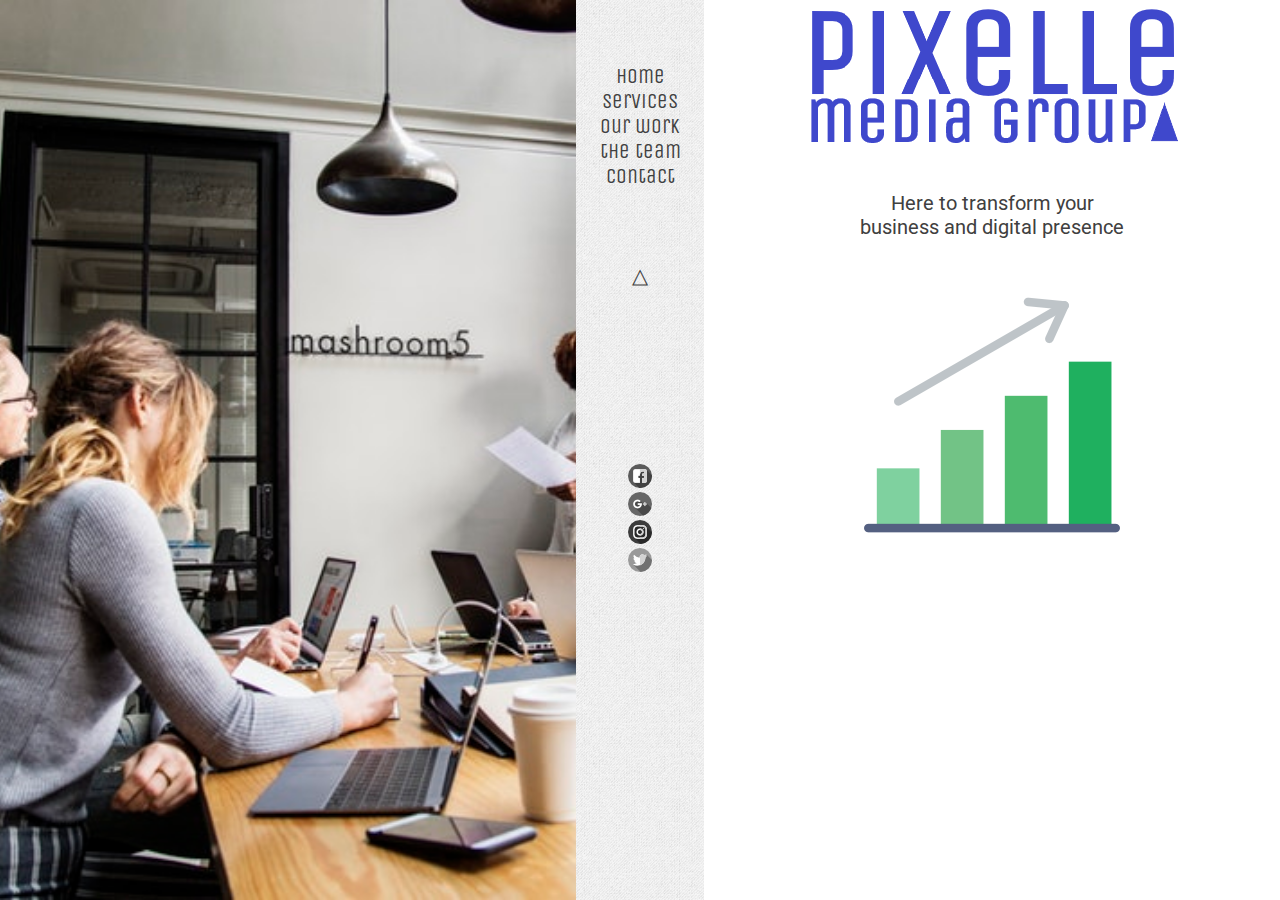
<file: index.html>
<!DOCTYPE html>
<html lang="en">
<head>

<link rel="stylesheet" type="text/css" href="css/index.css">
<link rel="stylesheet" type="text/css" href="css/mediaq.css">

    <meta charset="UTF-8">
    <meta name="viewport" content="width=device-width, initial-scale=1.0">
    <meta http-equiv="X-UA-Compatible" content="ie=edge">
    <title>PIXELLE MEDIA GROUP</title>
</head>
<body> 
<div class="flexbox"> 

<!-- //////////////////////////////////// LEFT SIDE -->
<div class="leftpageindex"> </div> 
                
<!-- /////////////////////////////////// NAVIGATION -->
<section class="navigationpane"> 
        
        <nav>
                <a href="index.html">home</a> <Br>
                <a href="services.html">services </a><br>
                <a href="ourwork.html"> our work</a> <br>
                <a href="ourteam.html"> the team</a> <br>
                <a href="contact.html">contact</a> <br>
                <br><BR><BR>
                &#x25B3;
        
                <br><br><br><br><br><br><br><br>
        </nav>
                <a href="https://www.facebook.com/" target="_blank"><img src="images/facebook.png" alt="facebook link"></a><br>
                <a href="https://www.google.com/" target="_blank"><img src="images/google-plus (1).png" alt="google link"></a><br>
                <a href="https://www.instagram.com/" target="_blank"><img src="images/instagram.png" alt="instagram link"></a><br>
                <a href="https://www.twitter.com/" target="_blank"><img src="images/twitter.png" alt="twitter link"></a>
                    
    
</section>

<!-- //////////////////////////////////// RIGHT SIDE -->
<section class="rightpage">

    <img src="images/PMGlogo.png" alt="Pixelle Media Group Blue Logo">
    <br><br>
    
    <p class="pmgintro">
        Here to transform your <br>
        business and digital presence
        <br><br><br>
    
        <img src="images/graph.png" alt="graph">
        <br> 
    </p>
                
</section>
</div>
</body>
</html>
</file>
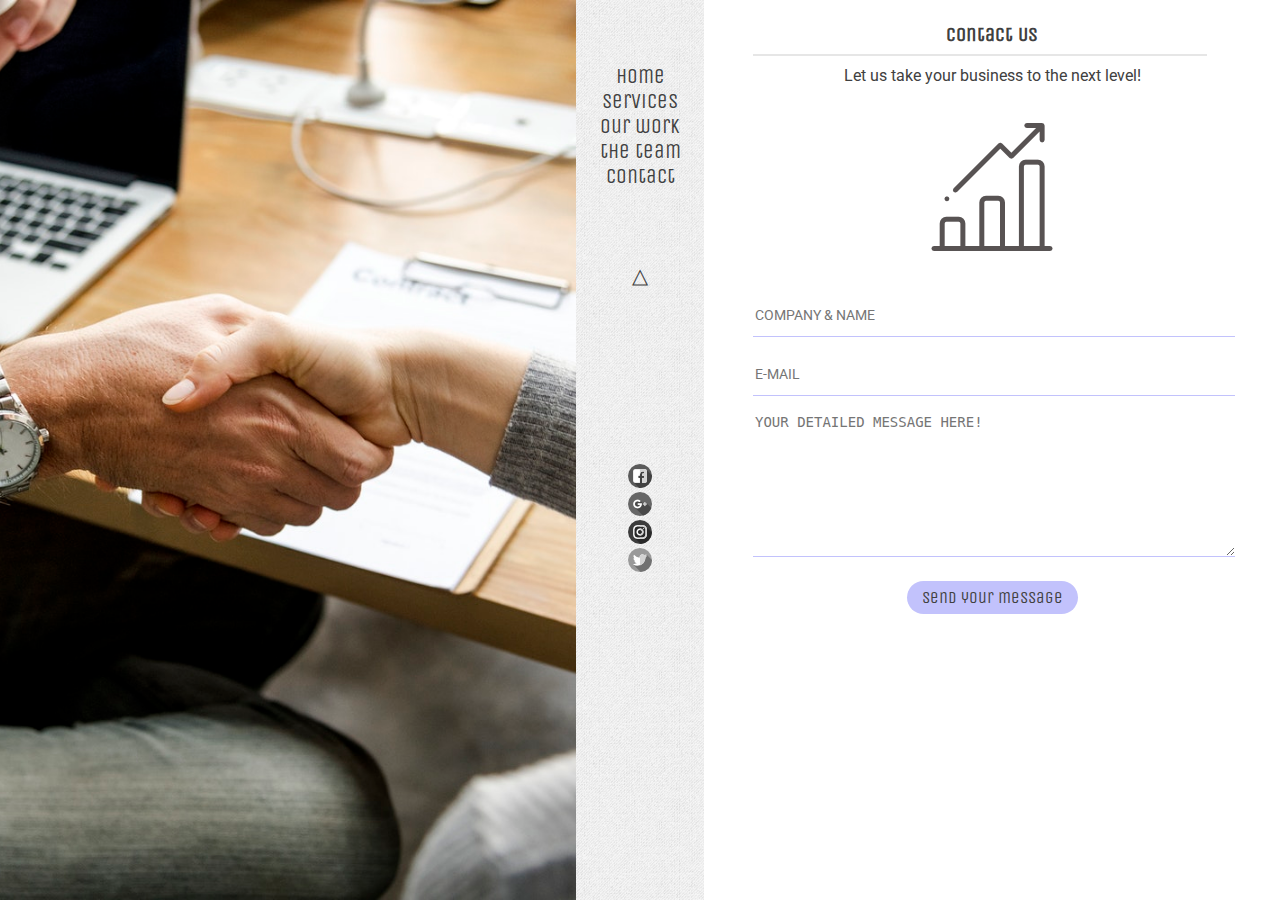
<file: contact.html>
<!DOCTYPE html>
<html lang="en">
<head>

<link rel="stylesheet" type="text/css" href="css/index.css">
    <link rel="stylesheet" type="text/css" href="css/mediaq.css">
    

    <meta charset="UTF-8">
    <meta name="viewport" content="width=device-width, initial-scale=1.0">
    <meta http-equiv="X-UA-Compatible" content="ie=edge">
    <title>PMG</title>
</head>
<body> 
<div class="flexbox"> 

<!-- //////////////////////////////////// LEFT SIDE -->
<section class="leftpageservicescontact"></section> 
                
<!-- /////////////////////////////////// NAVIGATION -->
<section class="navigationpane">
                                
        <nav>
        <a href="index.html">home</a> <Br>
        <a href="services.html">services </a><br>
        <a href="ourwork.html"> our work</a> <br>
        <a href="ourteam.html"> the team</a> <br>
        <a href="contact.html">contact</a> <br>
        <br><BR><BR>
        &#x25B3;

        <br><br><br><br><br><br><br><br>
        </nav>

        <a href="https://www.facebook.com/" target="_blank"><img src="images/facebook.png" alt="facebook link"></a><br>
        <a href="https://www.google.com/" target="_blank"><img src="images/google-plus (1).png" alt="google link"></a><br>
        <a href="https://www.instagram.com/" target="_blank"><img src="images/instagram.png" alt="instagram link"></a><br>
        <a href="https://www.twitter.com/" target="_blank"><img src="images/twitter.png" alt="twitter link"></a>      
                                    
</section>

<!-- //////////////////////////////////// RIGHT SIDE -->
<section class="rightpageserv">
<div class="rightpageservices">

<h1>Contact Us</h1>

<div class="hr">.</div>

Let us take your business to the next level! <br><br><br>
<img src="images/bar-chart.png"><br><br>

    <div class="contactform">
        <form id="contactform" action="" method="post">
            <input name="name" type="text" placeholder="Company & Name" class="formstyle" required><br>
            <input name="email" type="email" placeholder="E-Mail" class="formstyle" required><br>
            <textarea name="message" class="formstyle" placeholder="Your detailed message here!"></textarea>

        </form>
        
        <div class="submitbutton">
            <button type="submit">Send your message</button>
        </div>

    </div>
</div>
</section>

</div>
</body>
</html>
</file>
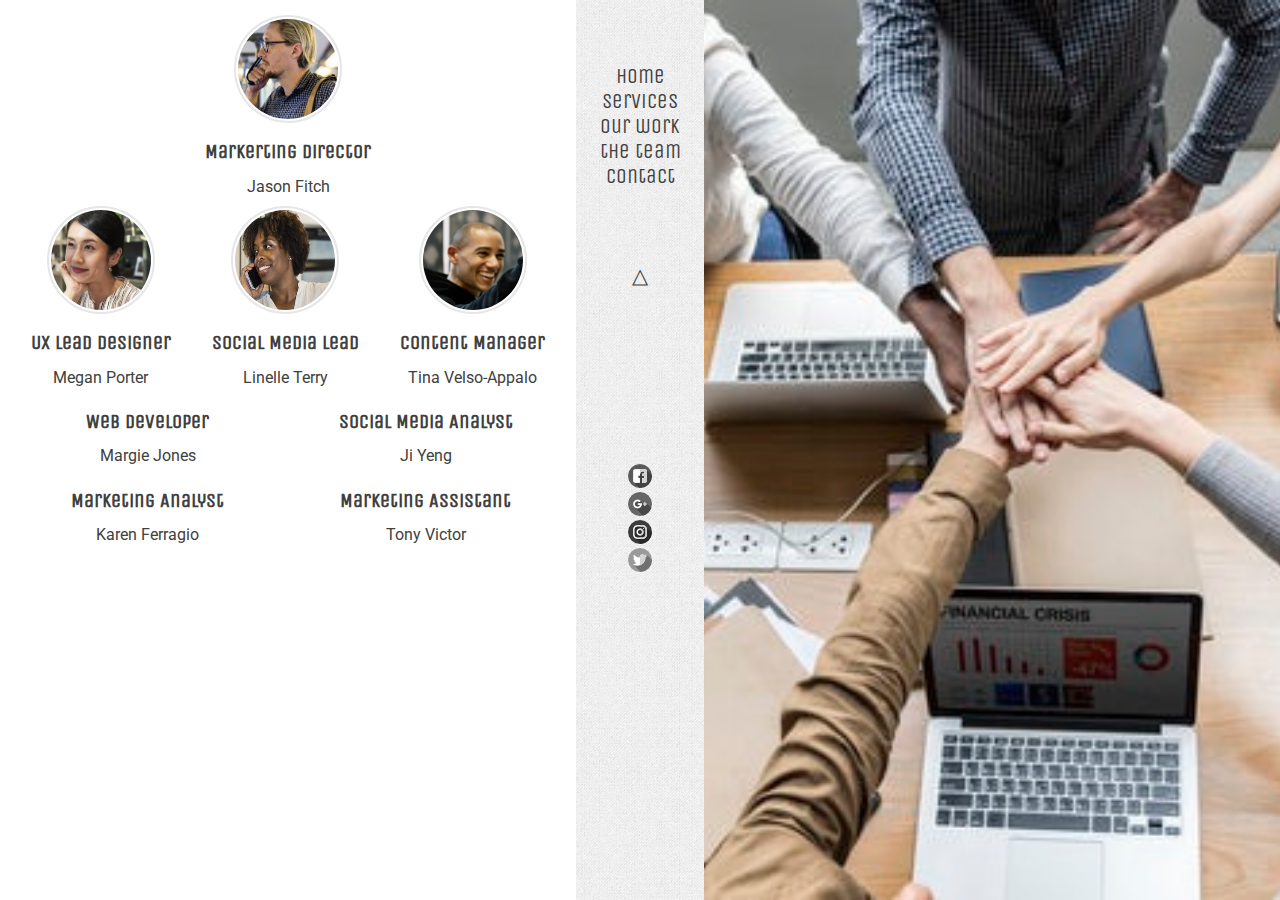
<file: ourteam.html>
<!DOCTYPE html>
<html lang="en">
<head>


    
<link rel="stylesheet" type="text/css" href="css/index.css">
<link rel="stylesheet" type="text/css" href="css/mediaq.css">
    <meta charset="UTF-8">
    <meta name="viewport" content="width=device-width, initial-scale=1.0">
    <meta http-equiv="X-UA-Compatible" content="ie=edge">
    <title>PMG</title>
</head>
<body> 

<div class="flexbox"> 
<!-- //////////////////////////////////// LEFT SIDE -->
<section class="rightpageserv"> 
<div class="teamgrid">
        <div class="item1"><img src="images/director.jpg"> <br> <h1>Markerting Director</h1> Jason Fitch</div>
        <div class="item2"><img src="images/lin.jpg"><h1 class="condense1">Social Media Lead</h1><h1 class="condense">SM Lead</h1>Linelle Terry</div>
        <div class="item3"><img src="images/ldld.jpg"><h1>UX Lead Designer</h1> Megan Porter</div>  
        <div class="item4"><img src="images/chris.jpg"><br><h1>Content Manager</h1>Tina Velso-Appalo </div>
        <div class="item5"><h1>Web Developer</h1> Margie Jones</div>
        <div class="item6"><h1>Social Media Analyst </h1> Ji Yeng </div>
        <div class="item7"><h1>Marketing Analyst</h1> Karen Ferragio </div>
        <div class="item8"><h1>Marketing Assistant</h1> Tony Victor </div>
</div>
</section>

<!-- /////////////////////////////////// NAVIGATION -->
<section class="navigationpane"> 
        
        <nav>
                <a href="index.html">home</a> <Br>
                <a href="services.html">services </a><br>
                <a href="ourwork.html"> our work</a> <br>
                <a href="ourteam.html"> the team</a> <br>
                <a href="contact.html">contact</a> <br>
                <br><BR><BR>
                &#x25B3;
        
                <br><br><br><br><br><br><br><br>
        </nav>
                <a href="https://www.facebook.com/" target="_blank"><img src="images/facebook.png" alt="facebook link"></a><br>  
                <a href="https://www.google.com/" target="_blank"><img src="images/google-plus (1).png" alt="google link"></a><br>
                <a href="https://www.instagram.com/" target="_blank"><img src="images/instagram.png" alt="instagram link"></a><br>
                <a href="https://www.twitter.com/" target="_blank"><img src="images/twitter.png" alt="twitter link"></a> 
                    
    
</section>
                
<!-- //////////////////////////////////// RIGHT SIDE -->
<section class="rightpageourteam"></section>


</div>

</body>
</html>
</file>
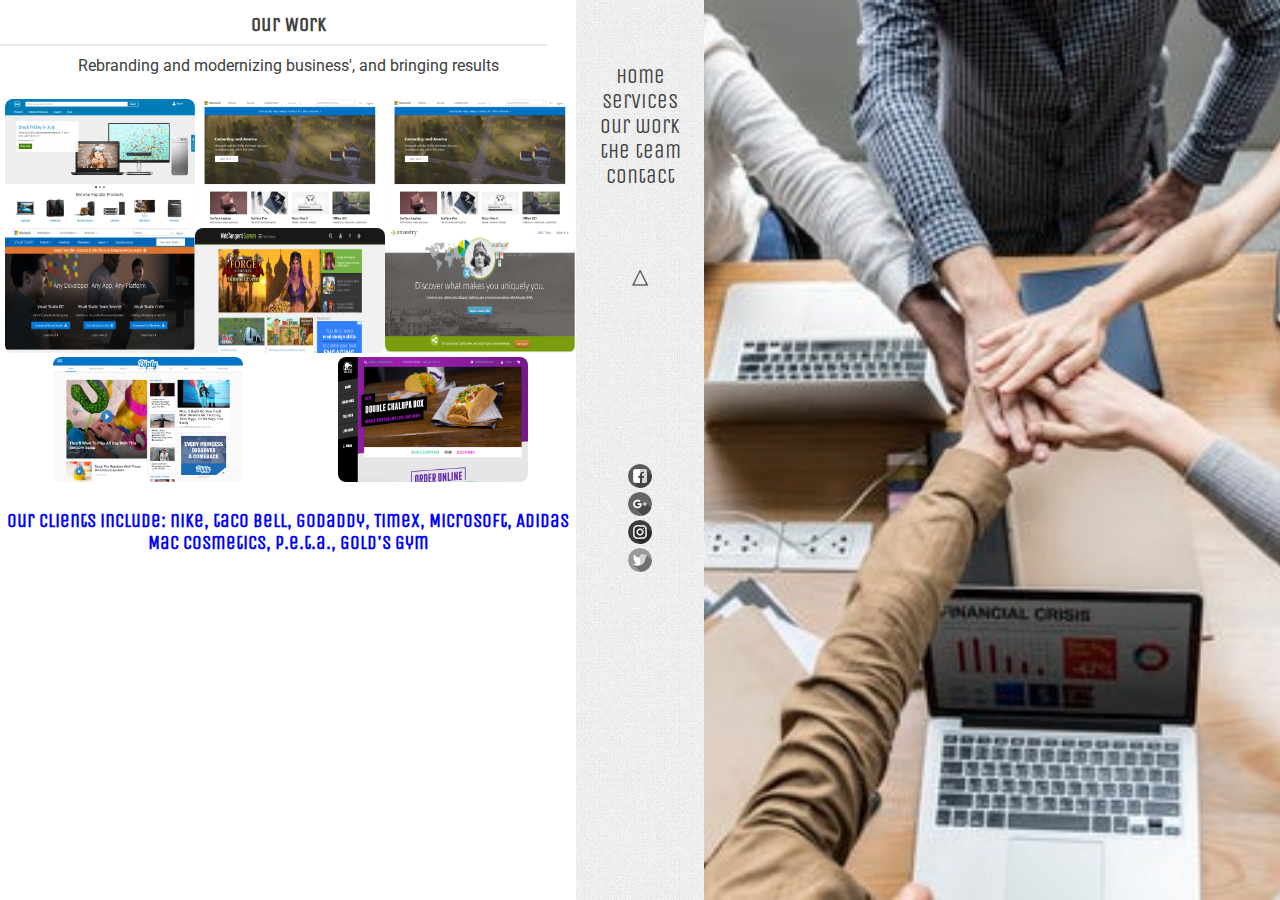
<file: ourwork.html>
<!DOCTYPE html>
<html lang="en">
<head>

    <link rel="stylesheet" type="text/css" href="css/index.css">
    <link rel="stylesheet" type="text/css" href="css/mediaq.css">  

    <meta charset="UTF-8">
    <meta name="viewport" content="width=device-width, initial-scale=1.0">
    <meta http-equiv="X-UA-Compatible" content="ie=edge">
    <title>PMG</title>
</head>
<body> 
<div class="flexbox"> 
<!-- //////////////////////////////////// LEFT SIDE -->
<section class="rightpageserv"> 

<h1>Our Work</h1>
<div class="hr">.</div>
Rebranding and modernizing business', and bringing results<br><br>

        
<div class="ourworkgrid">
    <div class="pic1"><img src="images/c1.png"></div>
    <div class="pic2"><img src="images/c2.png"></div>
    <div class="pic3"><img src="images/c3.png"></div>
    <div class="pic4"><img src="images/c4.png"></div>
    <div class="pic5"><img src="images/c5.png"></div>  
    <div class="pic6"><img src="images/c6.png"></div>
    <div class="pic7"><img src="images/c7.png"></div>  
    <div class="pic8"><img src="images/c8.png"></div>
</div>

        
        <h3>our clients include: nike, taco bell, godaddy, Timex, Microsoft, Adidas <br>
        Mac cosmetics, p.e.t.a., Gold's Gym</h3>
   <br>


</section> 



                                
<!-- /////////////////////////////////// NAVIGATION -->
<section class="navigationpane"> 
        
        <nav>
                <a href="index.html">home</a> <Br>
                <a href="services.html">services </a><br>
                <a href="ourwork.html"> our work</a> <br>
                <a href="ourteam.html"> the team</a> <br>
                <a href="contact.html">contact</a> <br>
                <br><BR><BR>
                &#x25B3;
        
                <br><br><br><br><br><br><br><br>
        </nav>
                <a href="https://www.facebook.com/" target="_blank"><img src="images/facebook.png" alt="facebook link"></a><br>
                <a href="https://www.google.com/" target="_blank"><img src="images/google-plus (1).png" alt="google link"></a><br>
                <a href="https://www.instagram.com/" target="_blank"><img src="images/instagram.png" alt="instagram link"></a><br>
                <a href="https://www.twitter.com/" target="_blank"><img src="images/twitter.png" alt="twitter link"></a>
                    
    
</section>
                
<!-- //////////////////////////////////// RIGHT SIDE -->
<section class="rightpageourteam"></section>
</div>



</body>
</html>
</file>
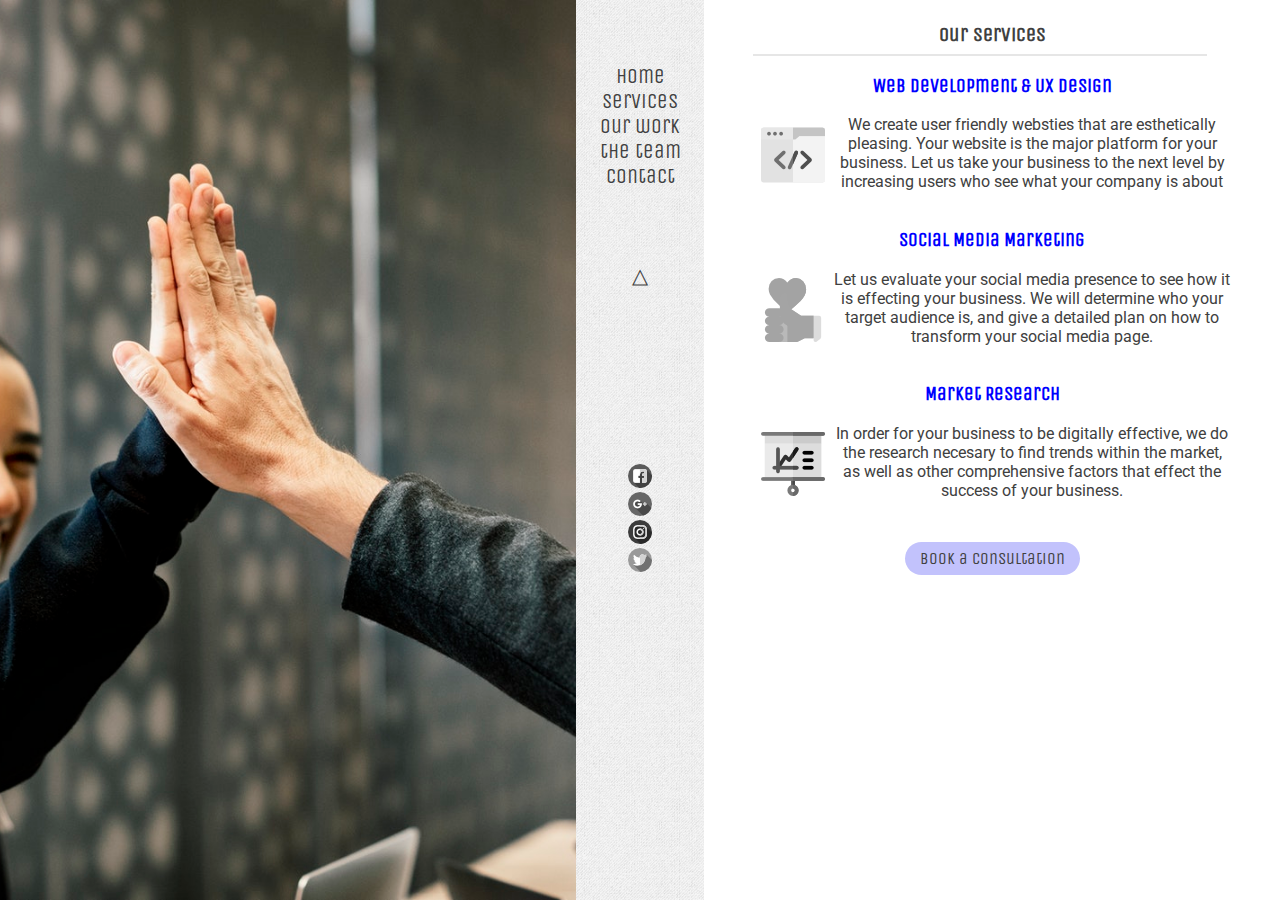
<file: services.html>
<!DOCTYPE html>
<html lang="en">
<head>
    <link rel="stylesheet" type="text/css" href="css/index.css">
<link rel="stylesheet" type="text/css" href="css/mediaq.css">

    <meta charset="UTF-8">
    <meta name="viewport" content="width=device-width, initial-scale=1.0">
    <meta http-equiv="X-UA-Compatible" content="ie=edge">
    <title>PMG</title>
</head>
<body> 

        
<div class="flexbox"> 

<!-- //////////////////////////////////// LEFT SIDE -->
<section class="leftpageservices"></section>


<!-- /////////////////////////////////// NAVIGATION -->
<section class="navigationpane">
                                
    <nav>
        <a href="index.html">home</a> <Br>
        <a href="services.html">services </a><br>
        <a href="ourwork.html"> our work</a> <br>
        <a href="ourteam.html"> the team</a> <br>
        <a href="contact.html">contact</a> <br>
        <br><BR><BR>
        &#x25B3;

        <br><br><br><br><br><br><br><br>
  </nav>

        <a href="https://www.facebook.com/" target="_blank"><img src="images/facebook.png" alt="facebook link"></a><br>  
        <a href="https://www.google.com/" target="_blank"><img src="images/google-plus (1).png" alt="google link"></a><br>
        <a href="https://www.instagram.com/" target="_blank"><img src="images/instagram.png" alt="instagram link"></a><br>
        <a href="https://www.twitter.com/" target="_blank"><img src="images/twitter.png" alt="twitter link"></a>      
                                    
</section>
<!-- //////////////////////////////////// RIGHT SIDE -->
<section class="rightpageserv">
<div class="rightpageservices"> 
                                

<h1>Our Services</h1>

<div class="hr">.</div>

<h3>Web Development & UX design</h3>
<img src="images/web-design.png" class="imgstyle" alt="webpage design">
We create user friendly websties that are esthetically pleasing.
Your website is the major platform for your business. Let us take your
business to the next level by increasing users who see what your company is about
<br><br>

<h3>Social Media Marketing</h3>
<img src="images/reaction.png" class="imgstyle" alt="thumbs up">
Let us evaluate your social media presence to see how it is effecting your business.
We will determine who your target audience is, and give a detailed plan on how to
transform your social media page.
<br><br>

<h3>Market Research</h3>
<img src="images/line-chart.png" class="imgstyle" alt="line graph">
In order for your business to be digitally effective, we do the research necesary to find 
trends within the market, as well as other comprehensive factors that effect the success of 
your business. 
<br><BR><br>


<button> Book a Consultation </button>
                
                                
</div>
</section>
                                
                            
                                
                                
</div>
</body>
</html>
</file>
<file: css/index.css>
@import url(https://fonts.googleapis.com/css?family=Roboto:100,300|Unica+One);
body {
  margin: 0;
  font-family: "Roboto", sans-serif;
  color: #404040; }

h1 {
  font-family: "Unica One", cursive;
  color: #404040;
  font-size: 20px; }

h3 {
  font-family: "Unica One", cursive;
  color: #0000ff; }

.pmgintro {
  font-family: "Roboto", sans-serif;
  color: #404040;
  text-align: center;
  font-size: 20px; }

.hr {
  width: 95%;
  font-size: 0.1px;
  color: #e6e6e6;
  line-height: 2px;
  background-color: #e6e6e6;
  margin-top: -6px;
  margin-bottom: 10px; }

button {
  background-color: #c2c2fc;
  text-align: center;
  font-family: "Unica One", cursive;
  transition-duration: 0.5s;
  border: none;
  padding: 6px 15px;
  font-size: 17px;
  border-radius: 60px;
  margin: 4px 2px;
  cursor: pointer;
  color: #404040; }
  button a {
    text-decoration: underline;
    color: #e6e6e6; }

.flexbox {
  display: flex;
  height: 100vh; }

.leftpageindex {
  width: 45%;
  background-image: url(../images/mtg.jpg);
  background-size: cover;
  background-position: 28% 90%; }

.rightpage {
  width: 45%;
  background-color: #ffffff;
  text-align: center; }

.leftpageservices {
  width: 45%;
  background-image: url(../images/connect.jpg);
  background-size: cover;
  background-position: 54% 90%; }

.navigationpane {
  width: 10%;
  padding-top: 5%;
  background-image: url(../images/gray_jean.png);
  text-align: center; }
  .navigationpane img {
    -webkit-filter: grayscale(100%);
    filter: grayscale(100%); }

.rightpageserv {
  width: 45%;
  background-color: #ffffff;
  text-align: center;
  overflow-y: scroll; }

.rightpageservices {
  text-align: center;
  padding-left: 49px;
  padding-top: 10px;
  padding-right: 49px; }

.rightpageourteam {
  width: 45%;
  background-image: url(../images/handsin.jpg);
  background-size: cover;
  background-position: 50% 50%;
  margin-right: 0; }

.leftpageservicescontact {
  width: 45%;
  background-image: url(../images/collab.jpg);
  background-size: cover;
  background-position: 68% 90%; }

nav {
  font-family: "Unica One", cursive;
  font-size: 21px;
  text-align: center; }
  nav a {
    text-decoration: none;
    color: #404040; }
  nav a:hover {
    background: #c2c2fc;
    padding-left: 5px;
    padding-right: 5px;
    border-radius: 2px; }

.imgstyle {
  float: left;
  -webkit-filter: grayscale(100%);
  filter: grayscale(100%);
  padding: 8px; }

.item1 {
  grid-area: director; }

.item2 {
  grid-area: ass1; }

.item3 {
  grid-area: ass2; }

.item4 {
  grid-area: ass3; }

.item5 {
  grid-area: intern1; }

.item6 {
  grid-area: intern2; }

.item7 {
  grid-area: intern3; }

.item8 {
  grid-area: intern4; }

.teamgrid {
  display: grid;
  grid-template-areas: "director director director director director director" "ass2 ass2 ass1 ass1 ass3 ass3" "intern1 intern1 intern1 intern2 intern2 intern2" "intern3 intern3 intern3 intern4 intern4 intern4";
  background-color: #ffffff;
  padding: 10px; }
  .teamgrid div {
    background-color: #ffffff;
    text-align: center;
    padding: 5px 0; }
  .teamgrid img {
    height: 100px;
    width: 100px;
    border-radius: 50%;
    padding: 2px;
    border: 2px solid #e6e6e6; }

.condense {
  display: none; }

.pic1 {
  grid-area: pic1; }

.pic2 {
  grid-area: pic2; }

.pic3 {
  grid-area: pic3; }

.pic4 {
  grid-area: pic4; }

.pic5 {
  grid-area: pic5; }

.pic6 {
  grid-area: pic6; }

.pic7 {
  grid-area: pic7; }

.pic8 {
  grid-area: pic8; }

.ourworkgrid {
  display: grid;
  grid-template-areas: "pic1 pic1 pic2 pic2 pic3 pic3" "pic4 pic4 pic5 pic5 pic6 pic6" "pic7 pic7 pic7 pic8 pic8 pic8";
  background-color: #ffffff;
  padding: 5px; }
  .ourworkgrid img {
    width: 190px;
    height: 125px;
    border-radius: 8px; }

form {
  margin-top: 20px;
  transition: all 4s ease-in-out; }

.formstyle {
  width: 100%;
  border: none;
  outline: none;
  border-bottom: 0.5px solid #c2c2fc;
  color: #404040;
  font-size: 14px;
  text-transform: uppercase;
  margin-bottom: 16px; }

input {
  height: 40px;
  font-family: "Roboto", sans-serif; }

input:focus, textarea:focus {
  background-color: #c2c2fc; }

textarea {
  height: 10em; }

/* -------------------------- scroll bar */
::-webkit-scrollbar {
  width: 7px; }

::-webkit-scrollbar-track {
  border-radius: 25px; }

::-webkit-scrollbar-thumb {
  background: #404040;
  border-radius: 3px; }

::-webkit-scrollbar-thumb:hover {
  background: #c2c2fc; }

/*# sourceMappingURL=index.css.map */
</file>
<file: css/mediaq.css>
@media (max-width: 875px){
    nav {
       font-size: 18px;
   }

    .imgstyle {
        display: none;
   }

.ourworkgrid {
   grid-template-areas: 
      'pic1 pic2'
      'pic3 pic4'
      'pic5 pic6'
      'pic7 pic8';
}

.ourworkgrid img {
   width: 90%;
   height: auto;
}

}

@media (max-width: 800px){
   nav {
      font-size: 15px;
  }

  .rightpage img {
     width: 90%;
     height: auto;
     padding-top: 15%;
  }
  .teamgrid {
     padding-top: 10%;
  }
  .teamgrid img {
      height: 75px;
      width: 75px;
  }
  .condense1 {
     display: none;
  }
  .condense {
     display: block;
  }
}

@media (max-width: 645px){
   .ourworkgrid img {
      width: 90%;
      height: auto;
   }

}

@media (max-width: 600px){
   .teamgrid {
    grid-template-areas: 
    'director' 
    'ass2' 
    'ass1' 
    'ass3' 
    'intern1' 
    'intern2'
    'intern3'
    'intern4';
   }
   .teamgrid img {
      height: 100px;
      width: 100px;
  }
}

@media (max-width: 415px){
   .leftpageindex, .rightpageourteam, .leftpageservicescontact, .leftpageservices  {
      display: none;
   }
   .navigationpane {
      width: 25%;
      padding-top: 30%;
   }
   .rightpage, .rightpageserv {
      width: 75%;
   }
}
</file>
